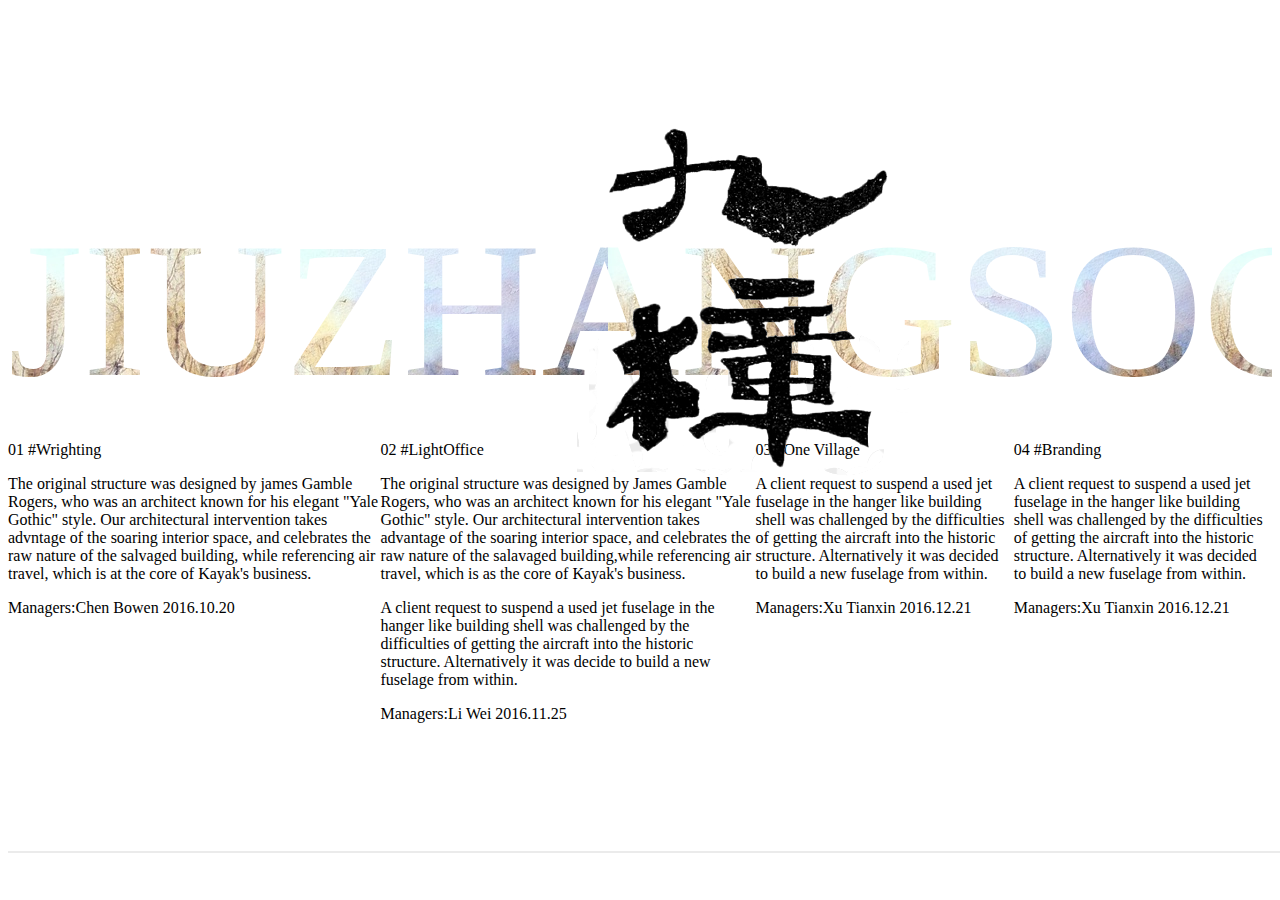
<file: index.html>
<!DOCTYPE html>
<html lang="en">
<head>
	<meta charset="UTF-8">
	<title>JiuZhang</title>
	<link rel="stylesheet" href="./css/index.css">
</head>
<body>
	<header>
		<a href="./aboutme"><img src="./image/1486621435.png" alt=""></a>
		<span class="mask">JIUZHANGSOCIETY</span>
	</header>

	<div id="sub_moudles">
		<div id="column">
			<div class='sub_moudle'>
				<span>01</span>
				<span>#Wrighting</span>
				<p>The original structure was designed by james Gamble Rogers, who was an architect known for his elegant "Yale Gothic" style. Our architectural intervention takes advntage of the soaring interior space, and celebrates the raw nature of the salvaged building, while referencing air travel, which is at the core of Kayak's business.</p>
				<div class="footer">
					<span>Managers:Chen Bowen</span>
					<span>2016.10.20</span>
				</div>
			</div>
			<div class='sub_moudle'>
				<span>02</span>
				<span>#LightOffice</span>
				<p>The original structure was designed by James Gamble Rogers, who was an architect known for his elegant "Yale Gothic" style. Our architectural intervention takes advantage of the soaring interior space, and celebrates the raw nature of the salavaged building,while referencing air travel, which is as the core of Kayak's business.</p>
				<p>A client request to suspend a used jet fuselage in the hanger like building shell was challenged by the difficulties of getting the aircraft into the historic structure. Alternatively it was decide to build a new fuselage from within.</p>
				<div class="footer">
					<span>Managers:Li Wei</span>
					<span>2016.11.25</span>
				</div>
			</div>
			<div class='sub_moudle'>
				<span>03</span>
				<span>#One Village</span>
				<p>A client request to suspend a used jet fuselage in the hanger like building shell was challenged by the difficulties of getting the aircraft into the historic structure. Alternatively it was decided to build a new fuselage from within.</p>
				<div class="footer">
					<span>Managers:Xu Tianxin</span>
					<span>2016.12.21</span>
				</div>
			</div>
			<div class='sub_moudle'>
				<span>04</span>
				<span>#Branding</span>
				<p>A client request to suspend a used jet fuselage in the hanger like building shell was challenged by the difficulties of getting the aircraft into the historic structure. Alternatively it was decided to build a new fuselage from within.</p>
				<div class="footer">
					<span>Managers:Xu Tianxin</span>
					<span>2016.12.21</span>
				</div>
			</div>
		</div>
	</div>

	<footer></footer>
</body>
</html>
</file>
<file: css/index.css>
/*global css*/
body {

}

body header {
	position: relative;
	margin-top: 200px;
	width: 100%;
}

header span{
	display: block;
	text-align: center;
	color: #ebebeb;
	font-size: 12em;
}
header .mask{
	background: url(../image/background.jpg) repeat; -webkit-background-clip:text; color: rgba(0,0,0,0);
}

#sub_moudles {
	margin-top: 20px;
	height: 45%;
	width: 100%;
}

#sub_moudles #column {
	width: 100%;
	display: -webkit-flex;
	display: flex;
	justify-content: space-around;
}

body footer {
	position: fixed;
	height: 5%;
	width: 100%;
	bottom: 2px;
	box-shadow: 0 -2px 0 #ebebeb;
}


header img {
	position: absolute;
	margin: auto;
	left: 45%;
	top:-80px;
}
</file>
